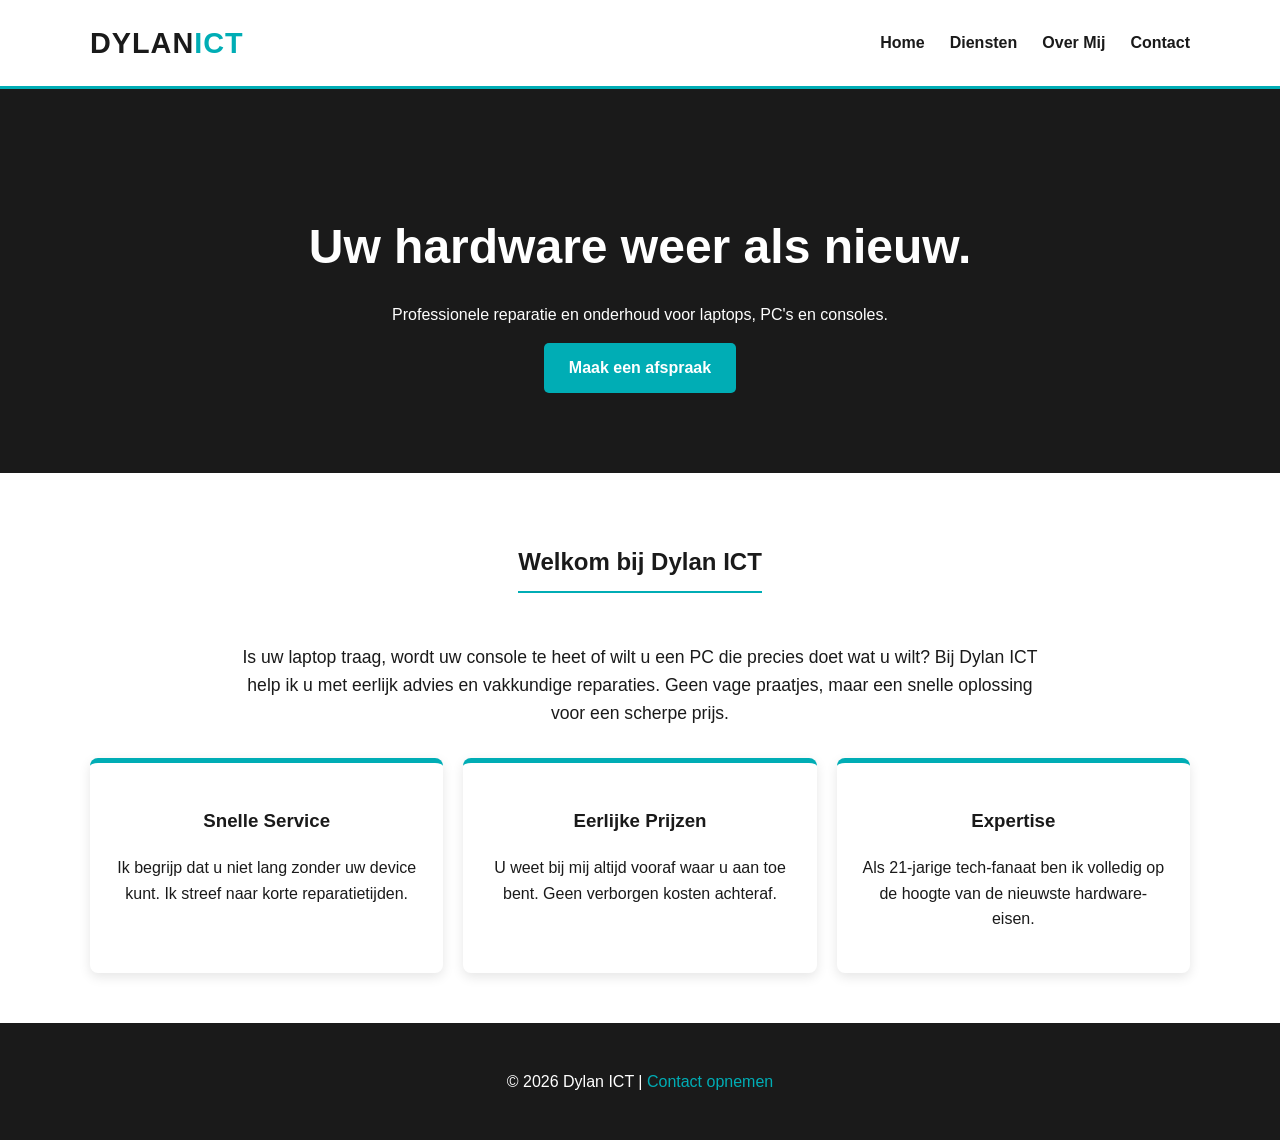
<file: index.html>
<!DOCTYPE html>
<html lang="nl">
<head>
    <meta charset="UTF-8">
    <meta name="viewport" content="width=device-width, initial-scale=1.0">
    <title>Dylan ICT | Home</title>
    <link rel="stylesheet" href="style.css">
</head>
<body>
    <header>
        <nav>
            <a href="index.html" style="text-decoration: none; color: inherit;">
                <div class="logo">Dylan<span>ICT</span></div>
            </a>
            <ul>
                <li><a href="index.html">Home</a></li>
                <li><a href="diensten.html">Diensten</a></li>
                <li><a href="over-mij.html">Over Mij</a></li>
                <li><a href="contact.html">Contact</a></li>
            </ul>
        </nav>
    </header>

    <section class="hero">
        <h1>Uw hardware weer als nieuw.</h1>
        <p>Professionele reparatie en onderhoud voor laptops, PC's en consoles.</p>
        <a href="contact.html" class="btn">Maak een afspraak</a>
    </section>

    <div class="container" style="text-align:center;">
        <h2>Welkom bij Dylan ICT</h2>
        <p style="max-width: 800px; margin: 20px auto; font-size: 1.1rem;">
            Is uw laptop traag, wordt uw console te heet of wilt u een PC die precies doet wat u wilt? Bij Dylan ICT help ik u met eerlijk advies en vakkundige reparaties. Geen vage praatjes, maar een snelle oplossing voor een scherpe prijs.
        </p>
        <div class="grid">
            <div class="card">
                <h3>Snelle Service</h3>
                <p>Ik begrijp dat u niet lang zonder uw device kunt. Ik streef naar korte reparatietijden.</p>
            </div>
            <div class="card">
                <h3>Eerlijke Prijzen</h3>
                <p>U weet bij mij altijd vooraf waar u aan toe bent. Geen verborgen kosten achteraf.</p>
            </div>
            <div class="card">
                <h3>Expertise</h3>
                <p>Als 21-jarige tech-fanaat ben ik volledig op de hoogte van de nieuwste hardware-eisen.</p>
            </div>
        </div>
    </div>

    <footer>
        <p>&copy; 2026 Dylan ICT | <a href="contact.html">Contact opnemen</a></p>
    </footer>
</body>
</html>
</file>
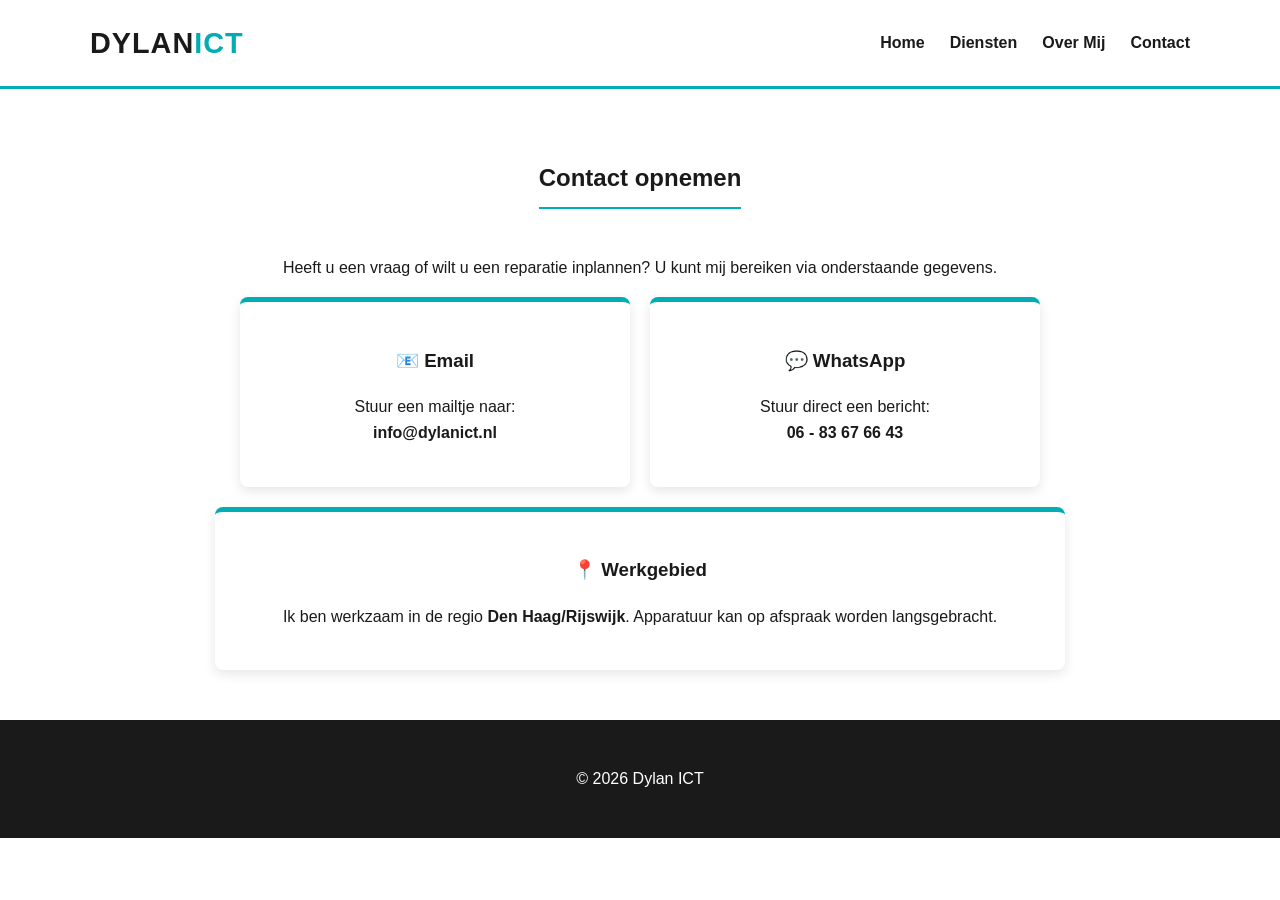
<file: contact.html>
<!DOCTYPE html>
<html lang="nl">
<head>
    <meta charset="UTF-8">
    <meta name="viewport" content="width=device-width, initial-scale=1.0">
    <title>Contact | Dylan ICT</title>
    <link rel="stylesheet" href="style.css">
</head>
<body>
    <header>
        <nav>
            <a href="index.html" style="text-decoration: none; color: inherit;">
                <div class="logo">Dylan<span>ICT</span></div>
            </a>
            <ul>
                <li><a href="index.html">Home</a></li>
                <li><a href="diensten.html">Diensten</a></li>
                <li><a href="over-mij.html">Over Mij</a></li>
                <li><a href="contact.html">Contact</a></li>
            </ul>
        </nav>
    </header>

    <div class="container" style="text-align: center;">
        <h2>Contact opnemen</h2>
        <p>Heeft u een vraag of wilt u een reparatie inplannen? U kunt mij bereiken via onderstaande gegevens.</p>
        
        <div class="grid" style="max-width: 800px; margin: 0 auto;">
            <div class="card">
                <h3>📧 Email</h3>
                <p>Stuur een mailtje naar:<br><strong>info@dylanict.nl</strong></p>
            </div>
            <div class="card">
                <h3>💬 WhatsApp</h3>
                <p>Stuur direct een bericht:<br><strong>06 - 83 67 66 43</strong></p>
            </div>
        </div>

        <div class="card" style="margin-top: 20px; max-width: 800px; margin-left: auto; margin-right: auto;">
            <h3>📍 Werkgebied</h3>
            <p>Ik ben werkzaam in de regio <strong>Den Haag/Rijswijk</strong>. Apparatuur kan op afspraak worden langsgebracht.</p>
        </div>
    </div>

    <footer>
        <p>&copy; 2026 Dylan ICT</p>
    </footer>
</body>
</html>
</file>
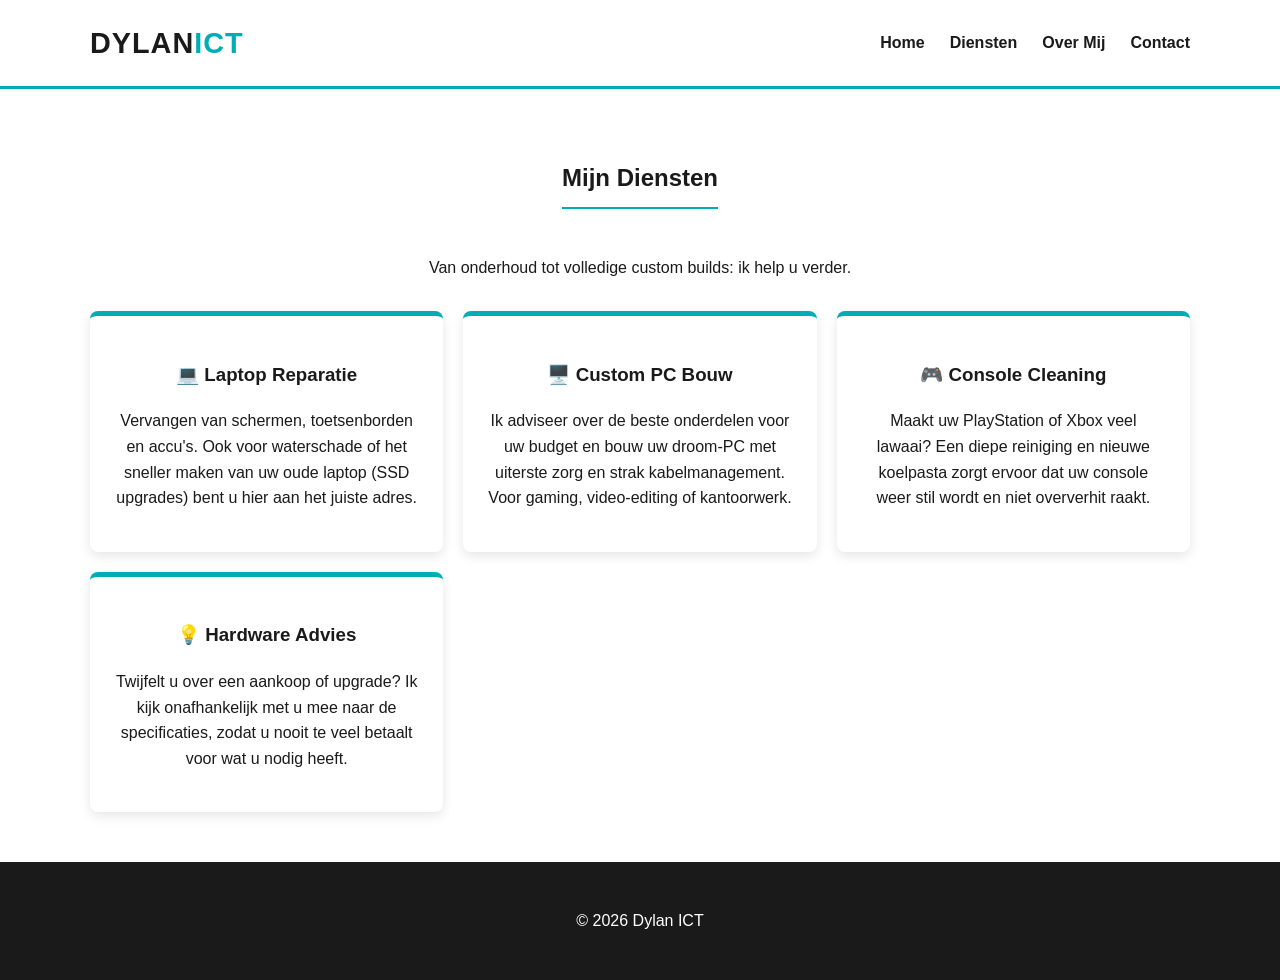
<file: diensten.html>
<!DOCTYPE html>
<html lang="nl">
<head>
    <meta charset="UTF-8">
    <meta name="viewport" content="width=device-width, initial-scale=1.0">
    <title>Diensten | Dylan ICT</title>
    <link rel="stylesheet" href="style.css">
</head>
<body>
    <header>
        <nav>
            <a href="index.html" style="text-decoration: none; color: inherit;">
                <div class="logo">Dylan<span>ICT</span></div>
            </a>
            <ul>
                <li><a href="index.html">Home</a></li>
                <li><a href="diensten.html">Diensten</a></li>
                <li><a href="over-mij.html">Over Mij</a></li>
                <li><a href="contact.html">Contact</a></li>
            </ul>
        </nav>
    </header>

    <div class="container">
        <div style="text-align: center;">
            <h2>Mijn Diensten</h2>
            <p>Van onderhoud tot volledige custom builds: ik help u verder.</p>
        </div>
        
        <div class="grid">
            <div class="card">
                <h3>💻 Laptop Reparatie</h3>
                <p>Vervangen van schermen, toetsenborden en accu's. Ook voor waterschade of het sneller maken van uw oude laptop (SSD upgrades) bent u hier aan het juiste adres.</p>
            </div>
            <div class="card">
                <h3>🖥️ Custom PC Bouw</h3>
                <p>Ik adviseer over de beste onderdelen voor uw budget en bouw uw droom-PC met uiterste zorg en strak kabelmanagement. Voor gaming, video-editing of kantoorwerk.</p>
            </div>
            <div class="card">
                <h3>🎮 Console Cleaning</h3>
                <p>Maakt uw PlayStation of Xbox veel lawaai? Een diepe reiniging en nieuwe koelpasta zorgt ervoor dat uw console weer stil wordt en niet oververhit raakt.</p>
            </div>
            <div class="card">
                <h3>💡 Hardware Advies</h3>
                <p>Twijfelt u over een aankoop of upgrade? Ik kijk onafhankelijk met u mee naar de specificaties, zodat u nooit te veel betaalt voor wat u nodig heeft.</p>
            </div>
        </div>
    </div>

    <footer>
        <p>&copy; 2026 Dylan ICT</p>
    </footer>
</body>
</html>
</file>
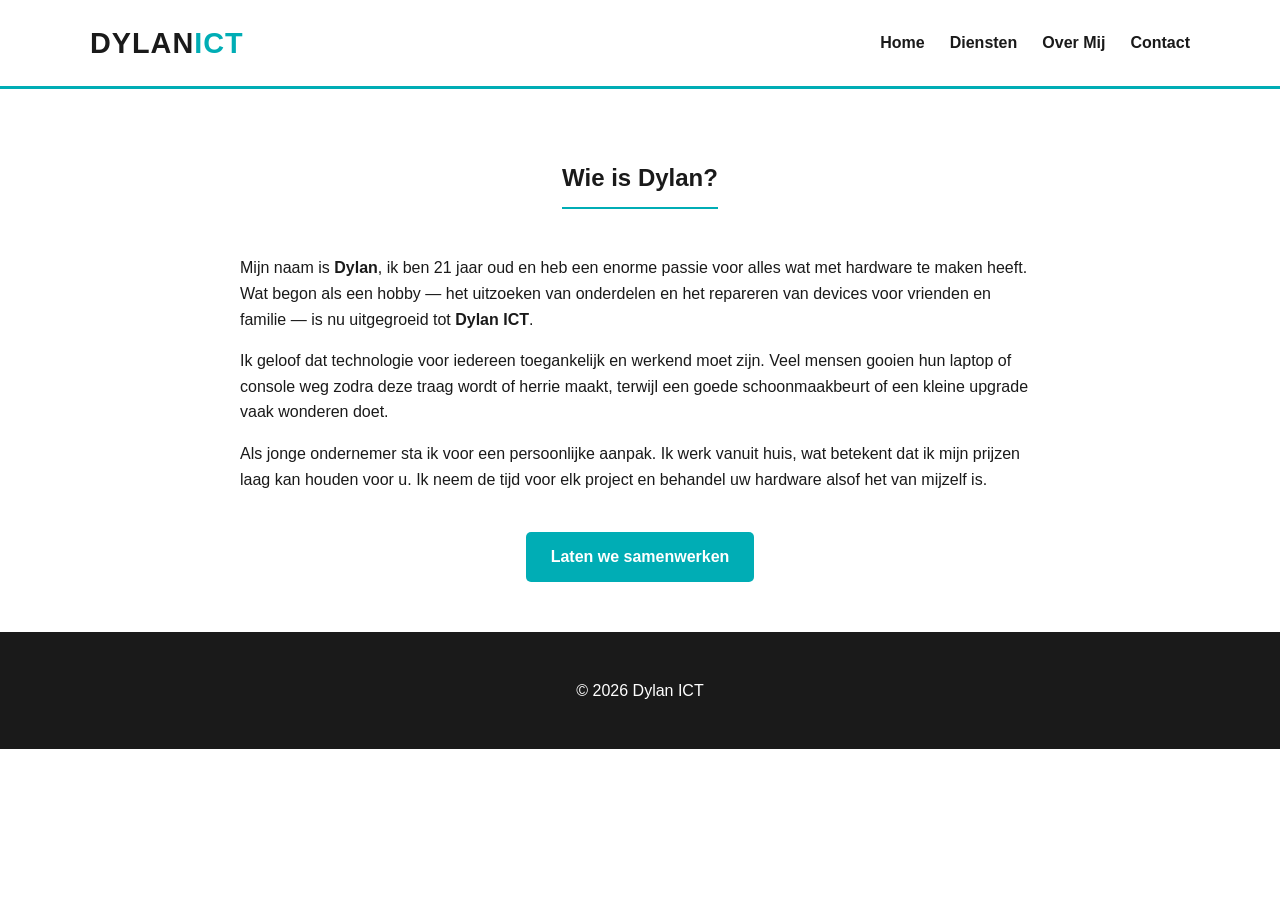
<file: over-mij.html>
<!DOCTYPE html>
<html lang="nl">
<head>
    <meta charset="UTF-8">
    <meta name="viewport" content="width=device-width, initial-scale=1.0">
    <title>Over Mij | Dylan ICT</title>
    <link rel="stylesheet" href="style.css">
</head>
<body>
    <header>
        <nav>
            <a href="index.html" style="text-decoration: none; color: inherit;">
                <div class="logo">Dylan<span>ICT</span></div>
            </a>
            <ul>
                <li><a href="index.html">Home</a></li>
                <li><a href="diensten.html">Diensten</a></li>
                <li><a href="over-mij.html">Over Mij</a></li>
                <li><a href="contact.html">Contact</a></li>
            </ul>
        </nav>
    </header>

    <div class="container" style="max-width: 800px;">
        <div style="text-align: center;">
            <h2>Wie is Dylan?</h2>
        </div>
        <p>Mijn naam is <strong>Dylan</strong>, ik ben 21 jaar oud en heb een enorme passie voor alles wat met hardware te maken heeft. Wat begon als een hobby — het uitzoeken van onderdelen en het repareren van devices voor vrienden en familie — is nu uitgegroeid tot <strong>Dylan ICT</strong>.</p>
        
        <p>Ik geloof dat technologie voor iedereen toegankelijk en werkend moet zijn. Veel mensen gooien hun laptop of console weg zodra deze traag wordt of herrie maakt, terwijl een goede schoonmaakbeurt of een kleine upgrade vaak wonderen doet.</p>

        <p>Als jonge ondernemer sta ik voor een persoonlijke aanpak. Ik werk vanuit huis, wat betekent dat ik mijn prijzen laag kan houden voor u. Ik neem de tijd voor elk project en behandel uw hardware alsof het van mijzelf is.</p>
        
        <div style="text-align: center; margin-top: 40px;">
             <a href="contact.html" class="btn">Laten we samenwerken</a>
        </div>
    </div>

    <footer>
        <p>&copy; 2026 Dylan ICT</p>
    </footer>
</body>
</html>
</file>
<file: style.css>
/* Kleurenpalet: Wit #FFFFFF, Zwart #1A1A1A, Lichtblauw #00ADB5 */
body {
    font-family: 'Segoe UI', Tahoma, Geneva, Verdana, sans-serif;
    margin: 0;
    padding: 0;
    color: #1A1A1A;
    line-height: 1.6;
    background-color: #FFFFFF;
}

header {
    background: #FFFFFF;
    padding: 20px 0;
    border-bottom: 3px solid #00ADB5;
    position: sticky;
    top: 0;
    z-index: 100;
}

nav {
    display: flex;
    justify-content: space-between;
    align-items: center;
    max-width: 1100px;
    margin: 0 auto;
    padding: 0 20px;
}

.logo {
    font-size: 1.8rem;
    font-weight: bold;
    text-transform: uppercase;
    letter-spacing: 1px;
}

.logo span {
    color: #00ADB5;
}

nav ul {
    list-style: none;
    display: flex;
    margin: 0;
}

nav ul li {
    margin-left: 25px;
}

nav ul li a {
    text-decoration: none;
    color: #1A1A1A;
    font-weight: 600;
    transition: 0.3s;
}

nav ul li a:hover {
    color: #00ADB5;
}

.hero {
    background: #1A1A1A;
    color: #FFFFFF;
    text-align: center;
    padding: 80px 20px;
}

.hero h1 {
    font-size: 3rem;
    margin-bottom: 15px;
}

.container {
    max-width: 1100px;
    margin: 50px auto;
    padding: 0 20px;
}

h2 {
    text-align: center;
    border-bottom: 2px solid #00ADB5;
    display: inline-block;
    padding-bottom: 10px;
    margin-bottom: 30px;
}

.grid {
    display: grid;
    grid-template-columns: repeat(auto-fit, minmax(280px, 1fr));
    gap: 20px;
    margin-top: 30px;
}

.card {
    background: #FFFFFF;
    padding: 25px;
    border-radius: 8px;
    box-shadow: 0 4px 12px rgba(0,0,0,0.1);
    border-top: 5px solid #00ADB5;
    text-align: center;
}

.btn {
    display: inline-block;
    background: #00ADB5;
    color: #FFFFFF;
    padding: 12px 25px;
    text-decoration: none;
    border-radius: 5px;
    font-weight: bold;
    transition: 0.3s;
}

.btn:hover {
    background: #FFFFFF;
    color: #1A1A1A;
}

footer {
    background: #1A1A1A;
    color: #FFFFFF;
    text-align: center;
    padding: 30px 20px;
    margin-top: 50px;
}

footer a {
    color: #00ADB5;
    text-decoration: none;
}
</file>
